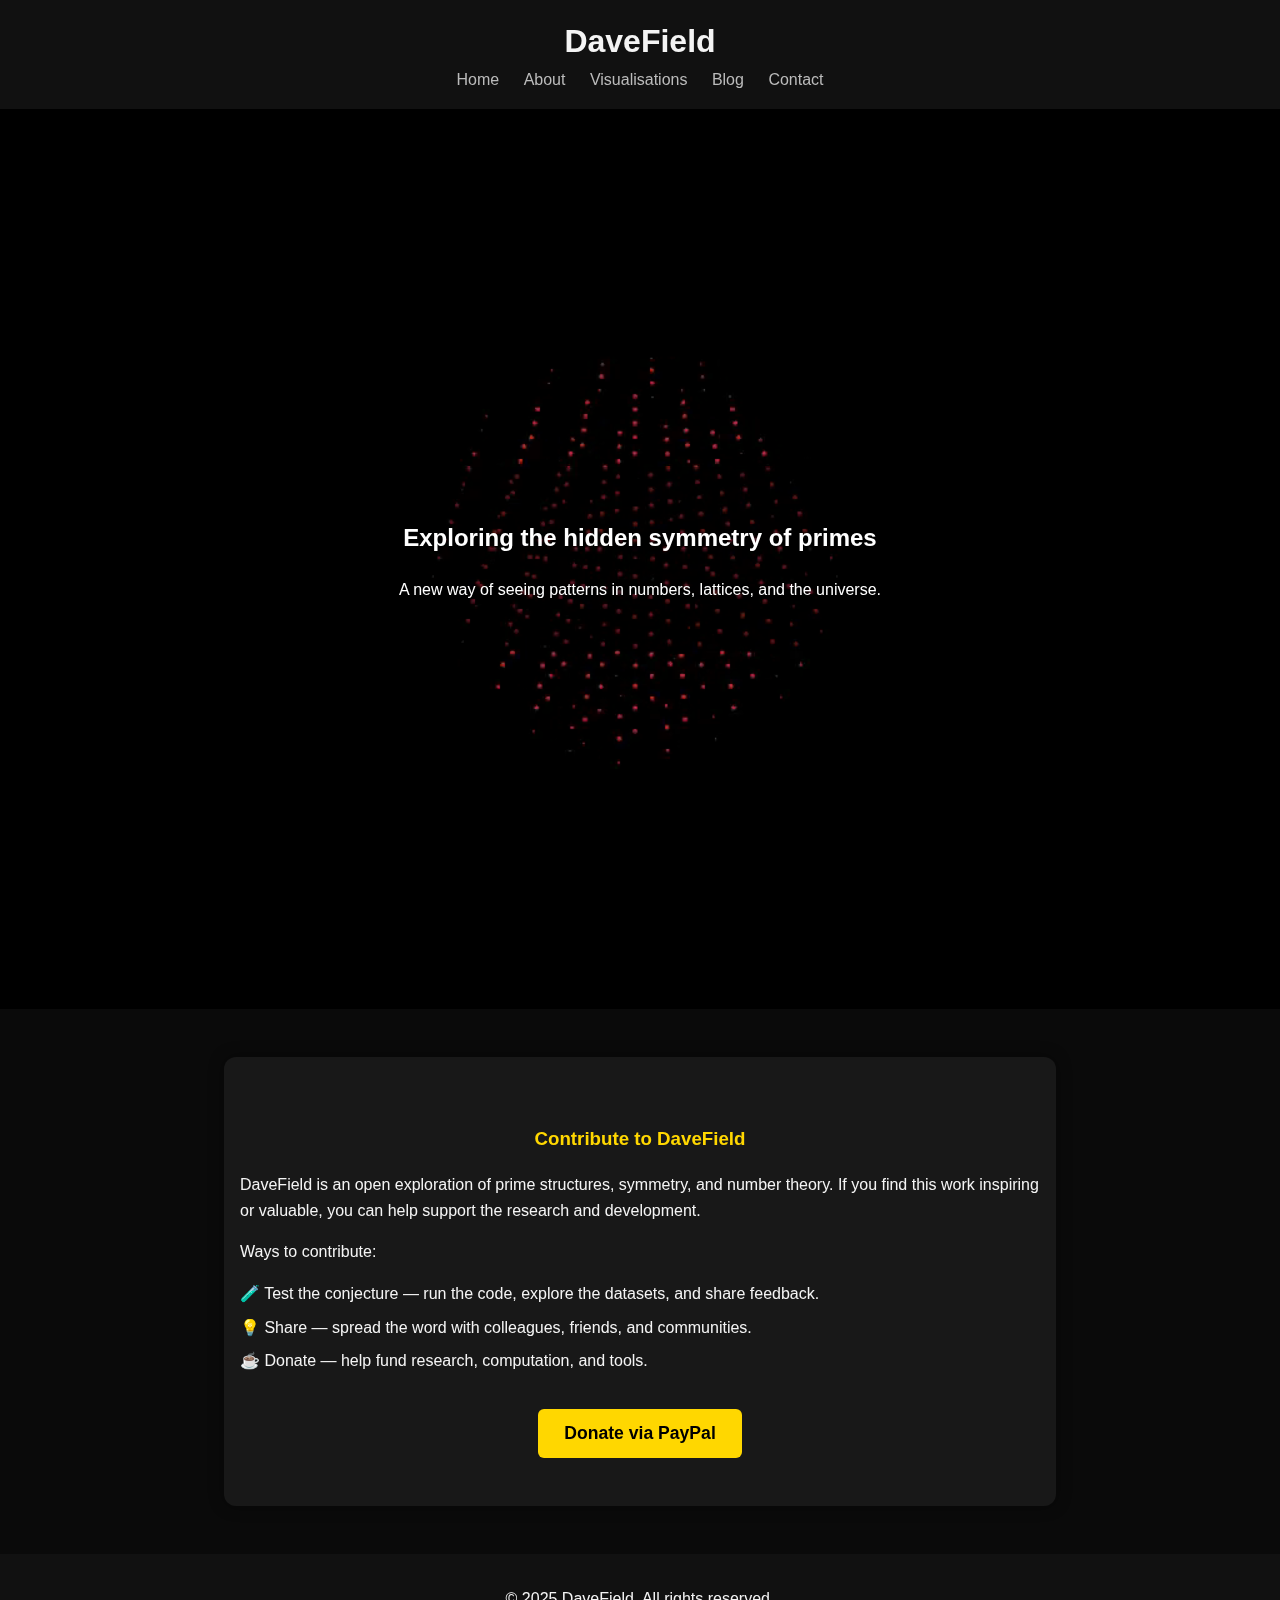
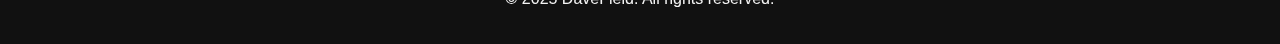
<file: index.html>
<!DOCTYPE html>
<html lang="en">
<head>
  <meta charset="UTF-8">
  <meta name="viewport" content="width=device-width, initial-scale=1.0">
  <title>DaveField</title>
  <link rel="stylesheet" href="style.css">
</head>
<body>
  <header>
    <h1>DaveField</h1>
    <nav>
      <a href="#">Home</a>
      <a href="#">About</a>
      <a href="#">Visualisations</a>
      <a href="#">Blog</a>
      <a href="#">Contact</a>
    </nav>
  </header>

  <main>
    <section class="hero">
  <video autoplay muted loop playsinline class="background-video">
    <source src="flythrough_offset_JS_4.mp4" type="video/mp4">
    Your browser does not support the video tag.
  </video>
  <div class="hero-content">
    <h2>Exploring the hidden symmetry of primes</h2>
    <p>A new way of seeing patterns in numbers, lattices, and the universe.</p>
  </div>
</section>

<section class="contribute">
  <h3>Contribute to DaveField</h3>
  <p>
    DaveField is an open exploration of prime structures, symmetry, and 
    number theory. If you find this work inspiring or valuable, you can 
    help support the research and development.
  </p>
  
  <p>Ways to contribute:</p>
  <ul>
    <li>🧪 Test the conjecture — run the code, explore the datasets, and share feedback.</li>
    <li>💡 Share — spread the word with colleagues, friends, and communities.</li>
    <li>☕ Donate — help fund research, computation, and tools.</li>
  </ul>

  <!-- PayPal donate button -->
  <form action="https://www.paypal.com/donate" method="post" target="_blank">
    <input type="hidden" name="hosted_button_id" value="YOUR_BUTTON_ID_HERE" />
    <input type="submit" value="Donate via PayPal" class="donate-button" />
  </form>
</section>


  <footer>
    <p>© 2025 DaveField. All rights reserved.</p>
  </footer>
</body>
</html>
</file>
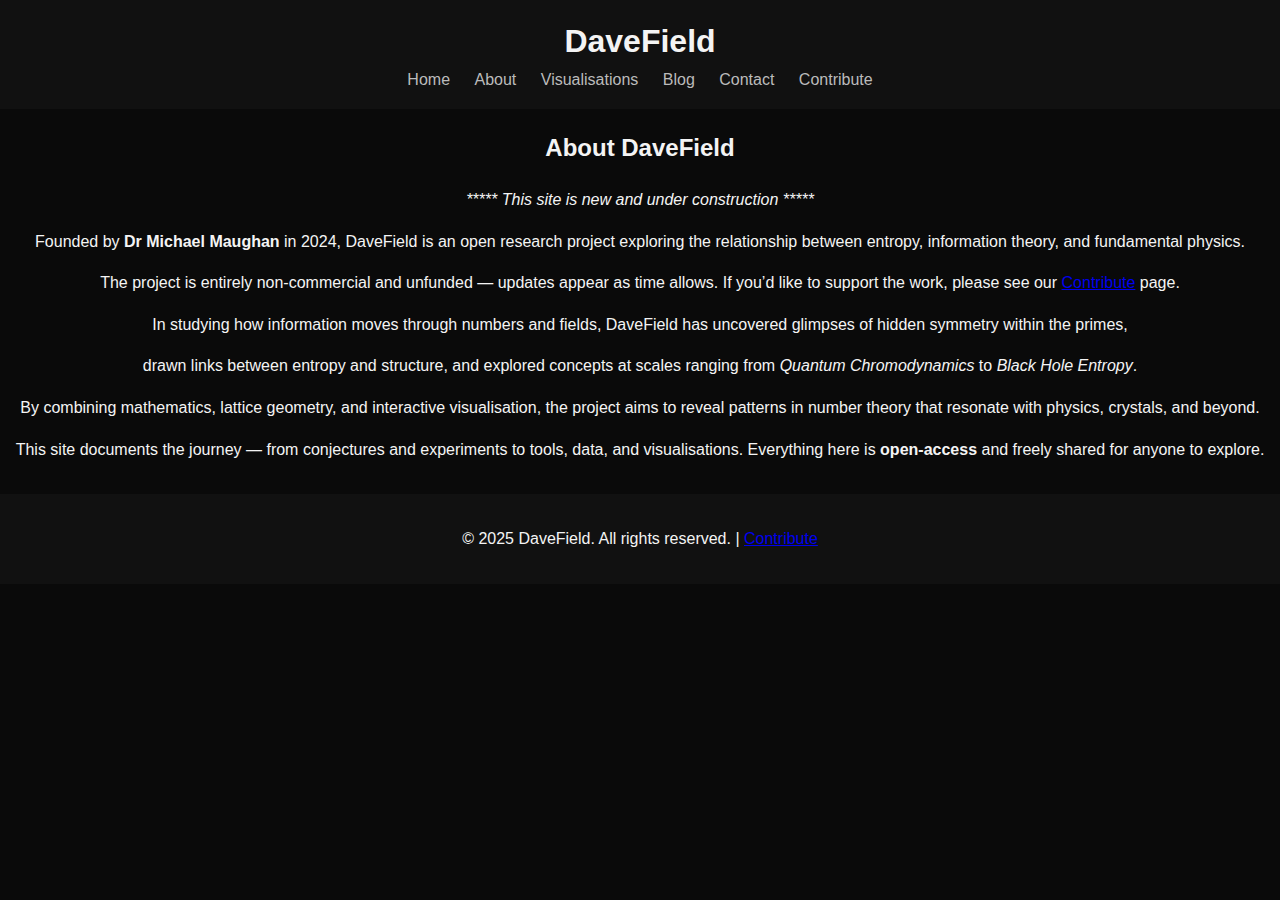
<file: about.html>
<!DOCTYPE html>
<html lang="en">
<head>
  <meta charset="UTF-8">
  <meta name="viewport" content="width=device-width, initial-scale=1.0">
  <title>About DaveField</title>
  <link rel="stylesheet" href="style.css">
</head>
<body>
  <header>
    <h1>DaveField</h1>
    <nav>
      <a href="index.html">Home</a>
      <a href="about.html" class="active">About</a>
      <a href="visualisations.html">Visualisations</a>
      <a href="blog.html">Blog</a>
      <a href="contact.html">Contact</a>
      <a href="contribute.html">Contribute</a>
    </nav>
  </header>

  <main>
    <section>
      <h2>About DaveField</h2>
      <p><em>***** This site is new and under construction *****</em></p>
      <p>
        Founded by <strong>Dr Michael Maughan</strong> in 2024, DaveField is an open research project exploring the relationship between entropy, information theory, and fundamental physics.
      </p>
      <p>
        The project is entirely non-commercial and unfunded — updates appear as time allows.  
        If you’d like to support the work, please see our <a href="contribute.html">Contribute</a> page.  
      </p>
      <p>
        In studying how information moves through numbers and fields, DaveField has uncovered glimpses of hidden symmetry within the primes,</p><p> drawn links between entropy and structure, and explored concepts at scales ranging from <em>Quantum Chromodynamics</em> to <em>Black Hole Entropy</em>.
      </p>
      <p>
        By combining mathematics, lattice geometry, and interactive visualisation, the project aims to reveal patterns in number theory that resonate with physics, crystals, and beyond.
      </p>
      <p>
        This site documents the journey — from conjectures and experiments to tools, data, and visualisations.  
        Everything here is <strong>open-access</strong> and freely shared for anyone to explore.
      </p>
    </section>
  </main>

  <footer>
    <p>© 2025 DaveField. All rights reserved. | <a href="contribute.html">Contribute</a></p>
  </footer>
</body>
</html>
</file>
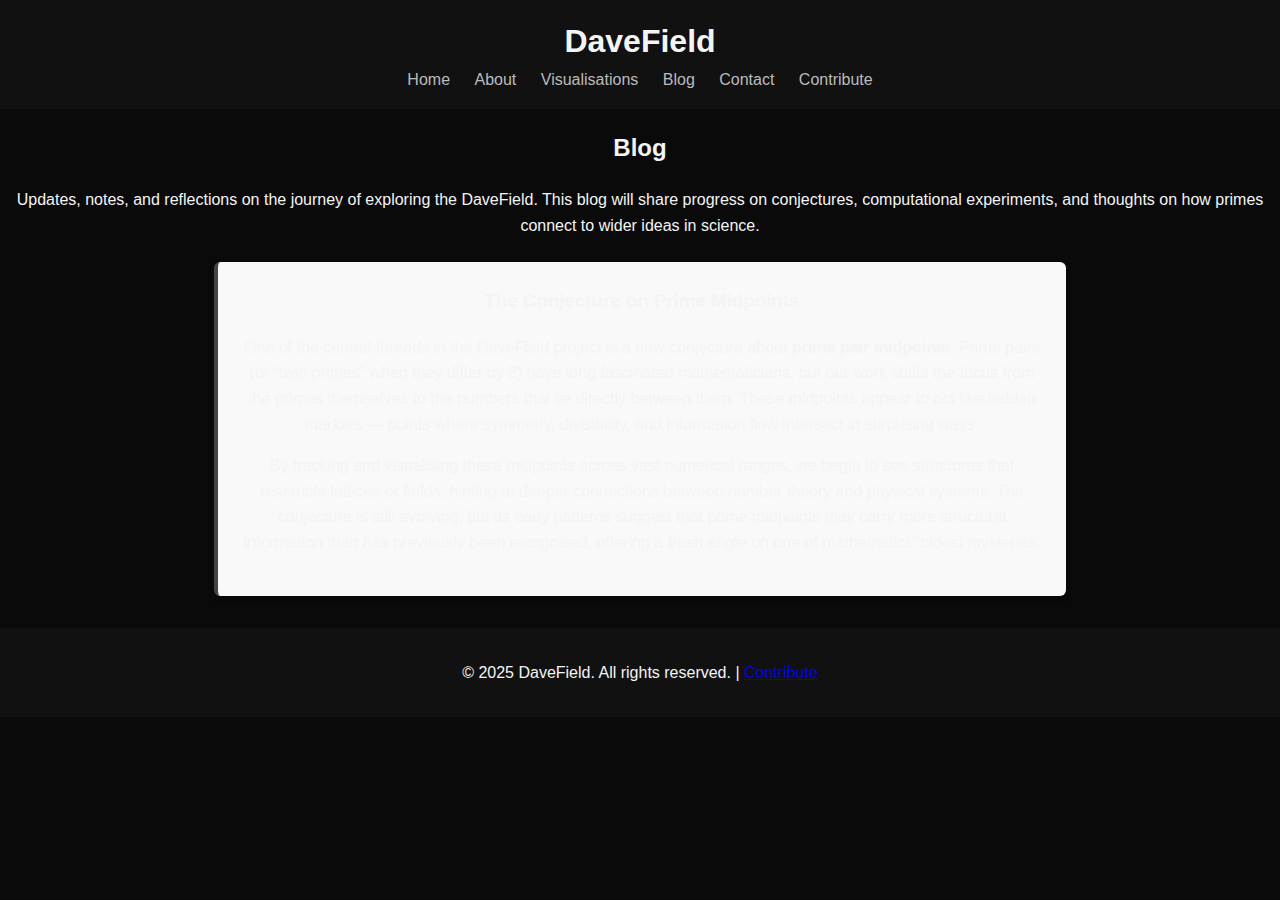
<file: blog.html>
<!DOCTYPE html>
<html lang="en">
<head>
  <meta charset="UTF-8">
  <meta name="viewport" content="width=device-width, initial-scale=1.0">
  <title>DaveField Blog</title>
  <link rel="stylesheet" href="style.css">
  <style>
    /* Blog post formatting */
    .blog-box {
      max-width: 800px;
      margin: 1.5em auto;
      padding: 1.5em;
      background-color: #f9f9f9;
      border-left: 4px solid #444;
      border-radius: 6px;
      box-shadow: 0 2px 6px rgba(0,0,0,0.1);
      line-height: 1.6;
    }
    .blog-box h3 {
      margin-top: 0;
    }
  </style>
</head>
<body>
  <header>
    <h1>DaveField</h1>
    <nav>
      <a href="index.html">Home</a>
      <a href="about.html">About</a>
      <a href="visualisations.html">Visualisations</a>
      <a href="blog.html" class="active">Blog</a>
      <a href="contact.html">Contact</a>
      <a href="contribute.html">Contribute</a>
    </nav>
  </header>

  <main>
    <section>
      <h2>Blog</h2>
      <p>
        Updates, notes, and reflections on the journey of exploring the DaveField.  
        This blog will share progress on conjectures, computational experiments,  
        and thoughts on how primes connect to wider ideas in science.
      </p>

      <article>
        <div class="blog-box">
          <h3>The Conjecture on Prime Midpoints</h3>
          <p>
            One of the central threads in the DaveField project is a new conjecture about 
            <strong>prime pair midpoints</strong>. Prime pairs (or “twin primes” when they differ by 2) 
            have long fascinated mathematicians, but our work shifts the focus from the primes 
            themselves to the numbers that lie directly between them. These midpoints appear 
            to act like hidden markers — points where symmetry, divisibility, and information 
            flow intersect in surprising ways.
          </p>
          <p>
            By tracking and visualising these midpoints across vast numerical ranges, we begin 
            to see structures that resemble lattices or fields, hinting at deeper connections 
            between number theory and physical systems. The conjecture is still evolving, but 
            its early patterns suggest that prime midpoints may carry more structural 
            information than has previously been recognised, offering a fresh angle on one of 
            mathematics’ oldest mysteries.
          </p>
        </div>
      </article>
    </section>
  </main>

  <footer>
    <p>© 2025 DaveField. All rights reserved. | <a href="contribute.html">Contribute</a></p>
  </footer>
</body>
</html>
</file>
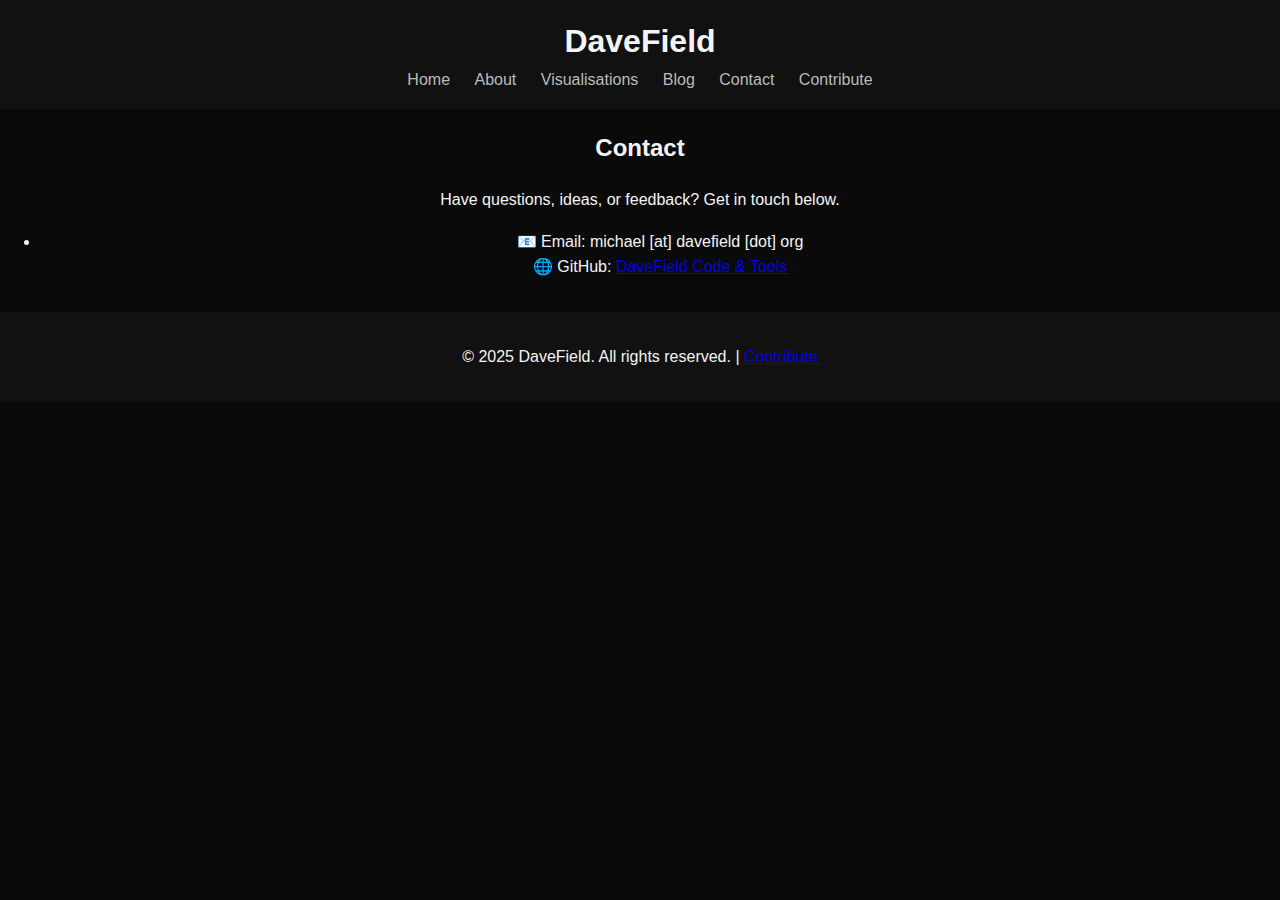
<file: contact.html>
<!DOCTYPE html>
<html lang="en">
<head>
  <meta charset="UTF-8">
  <meta name="viewport" content="width=device-width, initial-scale=1.0">
  <title>Contact DaveField</title>
  <link rel="stylesheet" href="style.css">
</head>
<body>
  <header>
    <h1>DaveField</h1>
    <nav>
      <a href="index.html">Home</a>
      <a href="about.html">About</a>
      <a href="visualisations.html">Visualisations</a>
      <a href="blog.html">Blog</a>
      <a href="contact.html" class="active">Contact</a>
      <a href="contribute.html">Contribute</a>
    </nav>
  </header>

  <main>
    <section>
      <h2>Contact</h2>
      <p>
        Have questions, ideas, or feedback? Get in touch below.  
      </p>
      <ul>
        <li>📧 Email: michael [at] davefield [dot] org</li
        <li>🌐 GitHub: <a href="https://github.com/MACSCITECHLTD/davefield-site" target="_blank">DaveField Code & Tools</a></li>
      </ul>
    </section>
  </main>

  <footer>
    <p>© 2025 DaveField. All rights reserved. | <a href="contribute.html">Contribute</a></p>
  </footer>
</body>
</html>
</file>
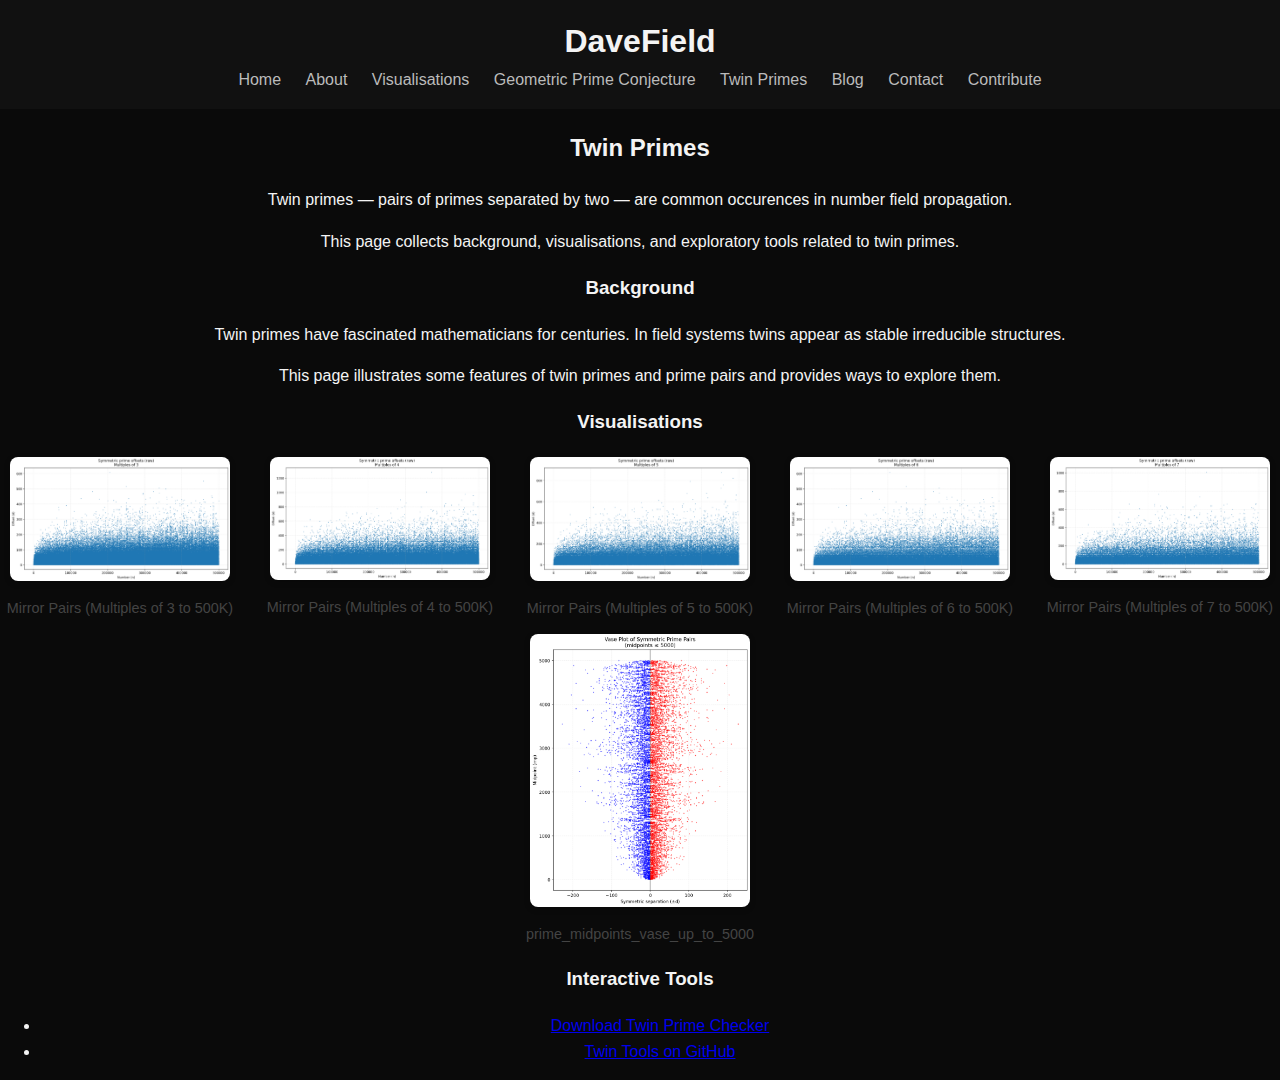
<file: twin-primes.html>
<!DOCTYPE html>
<html lang="en">
<head>
  <meta charset="UTF-8">
  <meta name="viewport" content="width=device-width, initial-scale=1.0">
  <title>Twin Primes - DaveField</title>
  <link rel="stylesheet" href="style.css">
  <style>
    /* basic gallery styles */
    .gallery {
      display: grid;
      grid-template-columns: repeat(auto-fit, minmax(220px, 1fr));
      gap: 20px;
      margin-top: 20px;
    }
    .gallery-item {
      text-align: center;
    }
    .gallery-item img {
      width: 100%;
      max-width: 220px;
      cursor: pointer;
      border-radius: 8px;
      box-shadow: 0 2px 6px rgba(0,0,0,0.2);
      transition: transform 0.2s;
    }
    .gallery-item img:hover {
      transform: scale(1.05);
    }
    .gallery-item p {
      margin-top: 8px;
      font-size: 0.9rem;
      color: #444;
    }
  </style>
</head>
<body>
  <header>
    <h1>DaveField</h1>
    <nav>
      <a href="index.html">Home</a>
      <a href="about.html">About</a>
      <a href="visualisations.html">Visualisations</a>
      <a href="geometric-prime-conjecture.html">Geometric Prime Conjecture</a>
      <a href="twin-primes.html" class="active">Twin Primes</a>
      <a href="blog.html">Blog</a>
      <a href="contact.html">Contact</a>
      <a href="contribute.html">Contribute</a>
    </nav>
  </header>

  <main>
    <section>
      <h2>Twin Primes</h2>
      <p>
        Twin primes — pairs of primes separated by two — are common occurences in number field propagation.</p> 
      <p>This page collects background, visualisations, and 
        exploratory tools related to twin primes.
      </p>

      <h3>Background</h3>
      <p>
        Twin primes have fascinated mathematicians for centuries. In field systems twins appear as stable irreducible structures.</p>  <p>This page illustrates some features of twin primes and prime pairs and provides ways to explore them.
      </p>

      <h3>Visualisations</h3>
      <div class="gallery">
        <div class="gallery-item">
          <a href="assets/multiples_3_up_to_500000_scatter.png" target="_blank">
            <img src="assets/multiples_3_up_to_500000_scatter.png" alt="Mirror Pairs up to 3M">
          </a>
          <p>Mirror Pairs (Multiples of 3 to 500K)</p>
        </div>

        <div class="gallery-item">
          <a href="assets/multiples_4_up_to_500000_scatter.png" target="_blank">
            <img src="assets/multiples_4_up_to_500000_scatter.png" alt="Twin Midpoint Distribution">
          </a>
          <p>Mirror Pairs (Multiples of 4 to 500K)</p>
        </div>

        <div class="gallery-item">
          <a href="assets/multiples_5_up_to_500000_scatter.png" target="_blank">
            <img src="assets/multiples_5_up_to_500000_scatter.png" alt="Twin Midpoint Distribution">
          </a>
          <p>Mirror Pairs (Multiples of 5 to 500K)</p>
        </div>

        <div class="gallery-item">
          <a href="assets/multiples_6_up_to_500000_scatter.png" target="_blank">
            <img src="assets/multiples_6_up_to_500000_scatter.png" alt="Twin Midpoint Distribution">
          </a>
          <p>Mirror Pairs (Multiples of 6 to 500K)</p>
        </div>
        
        <div class="gallery-item">
          <a href="assets/multiples_7_up_to_500000_scatter.png" target="_blank">
            <img src="assets/multiples_7_up_to_500000_scatter.png" alt="Twin Midpoint Distribution">
          </a>
          <p>Mirror Pairs (Multiples of 7 to 500K)</p>
        </div>
      </div>
       <div class="gallery-item">
          <a href="assets/prime_midpoints_vase_up_to_5000.png" target="_blank">
            <img src="assets/prime_midpoints_vase_up_to_5000.png" alt="Twin Midpoint Distribution">
          </a>
          <p>prime_midpoints_vase_up_to_5000</p>
        </div>
      </div>

      <h3>Interactive Tools</h3>
      <ul>
        <li><a href="assets/twin_checker.py" download>Download Twin Prime Checker</a></li>
        <li><a href="https://github.com/yourrepo/twin-tools" target="_blank">Twin Tools on GitHub</a></li>
      </ul>
    </section>
  </main>
</body>
</html>
</file>
<file: style.css>
body {
  font-family: Arial, sans-serif;
  margin: 0;
  padding: 0;
  line-height: 1.6;
  background: #0a0a0a;
  color: #f4f4f4;
  text-align: center;
}

header {
  background: #111;
  padding: 1em 0;
}

header h1 {
  margin: 0;
  font-size: 2em;
}

nav a {
  margin: 0 10px;
  color: #bbb;
  text-decoration: none;
}

nav a:hover {
  color: #fff;
}

.hero {
  position: relative;
  height: 100vh;
  overflow: hidden;
  display: flex;
  justify-content: center;
  align-items: center;
  color: #fff;
}

.background-video {
  position: absolute;
  top: 0;
  left: 0;
  width: 100%;
  height: 100%;
  object-fit: cover;
  z-index: -1;
}

.hero-content {
  position: relative;
  z-index: 1;
  text-align: center;
  background: rgba(0, 0, 0, 0.5); /* translucent overlay for readability */
  padding: 2em;
  border-radius: 10px;
}
.contribute {
  padding: 3em 1em;
  background: #181818;
  max-width: 800px;
  margin: 3em auto;
  border-radius: 12px;
  box-shadow: 0 0 15px rgba(0,0,0,0.4);
  text-align: left;
}
.donate-message {
  text-align: center;
  margin-bottom: 1em;
  font-style: italic;
  color: #ffd700;
}

.contribute h3 {
  text-align: center;
  color: #ffd700;
  margin-bottom: 1em;
}

.contribute ul {
  list-style: none;
  padding-left: 0;
}

.contribute li {
  margin: 0.5em 0;
}

.donate-button {
  background: #ffd700;
  border: none;
  padding: 0.8em 1.5em;
  font-size: 1.1em;
  border-radius: 6px;
  cursor: pointer;
  display: block;
  margin: 2em auto 0;
  color: #000;
  font-weight: bold;
}

.donate-button:hover {
  background: #ffea55;
}


footer {
  margin-top: 2em;
  padding: 1em;
  background: #111;
}
</file>
